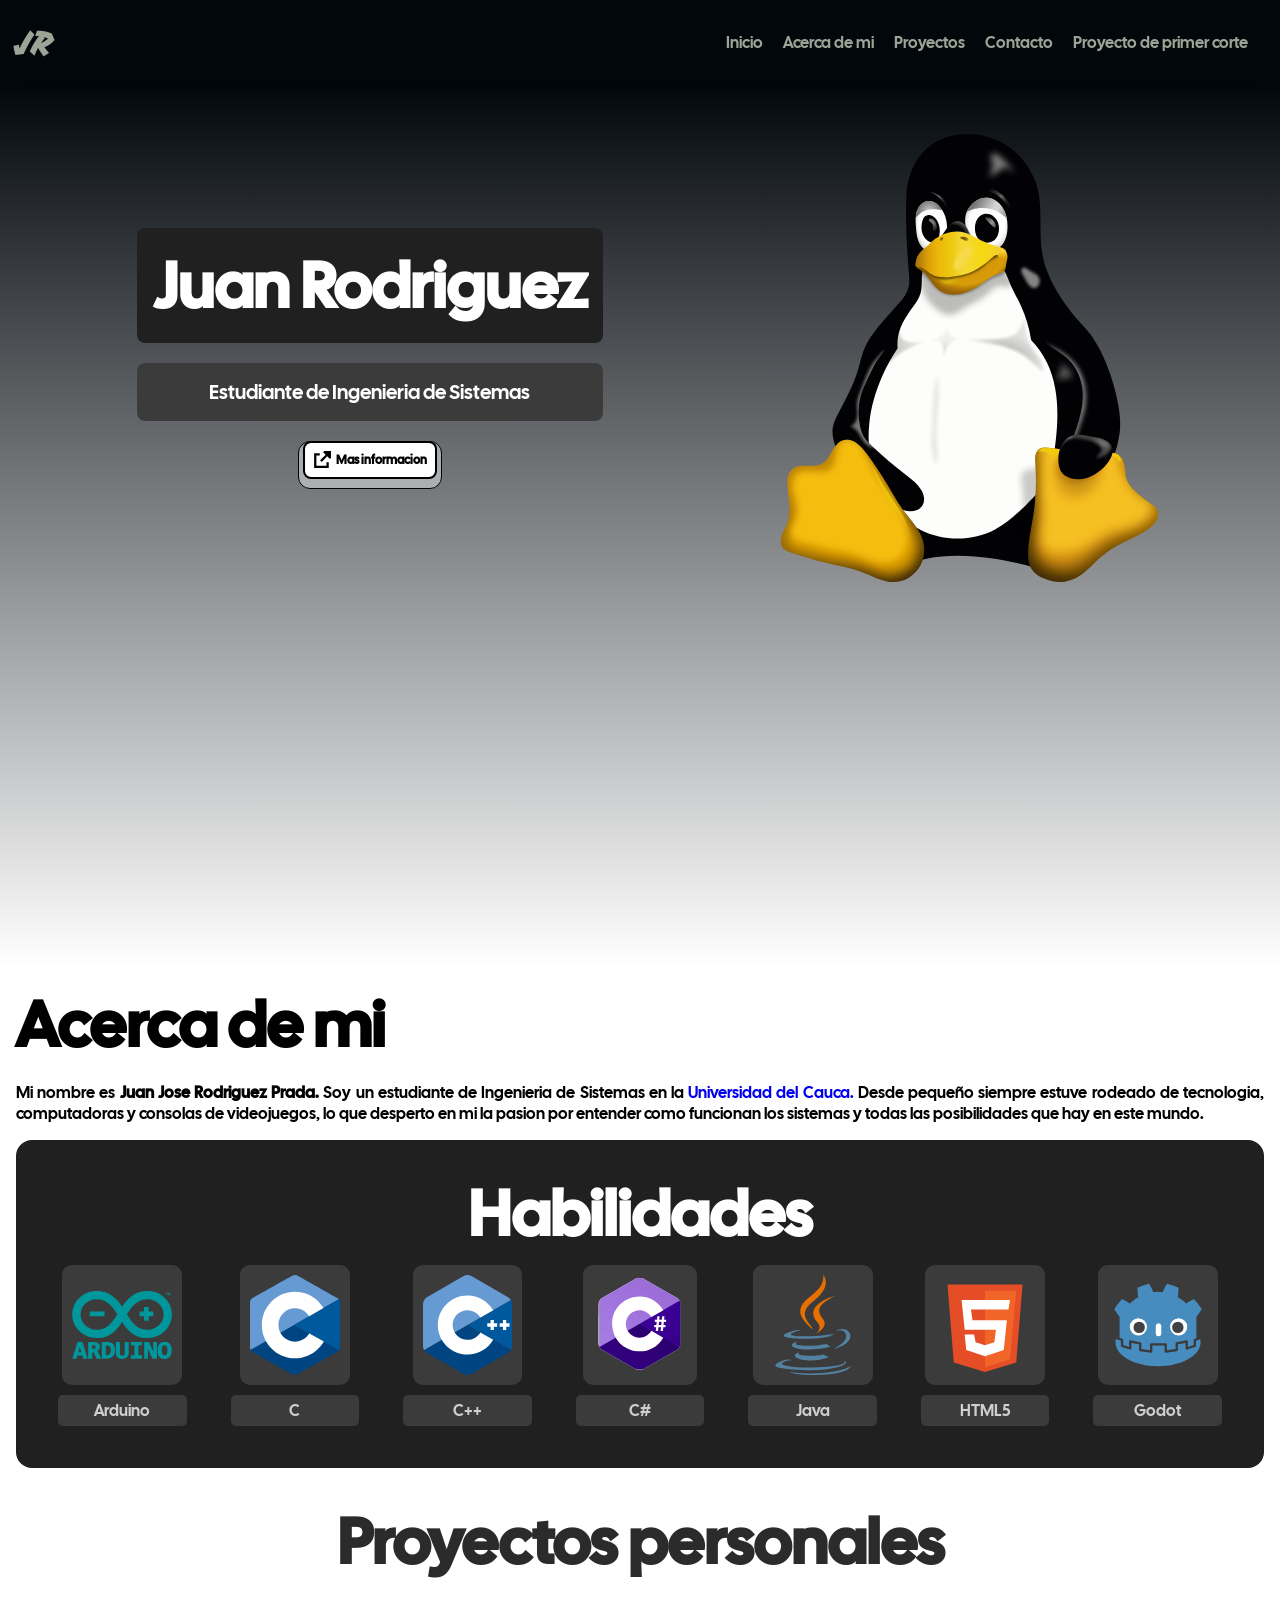
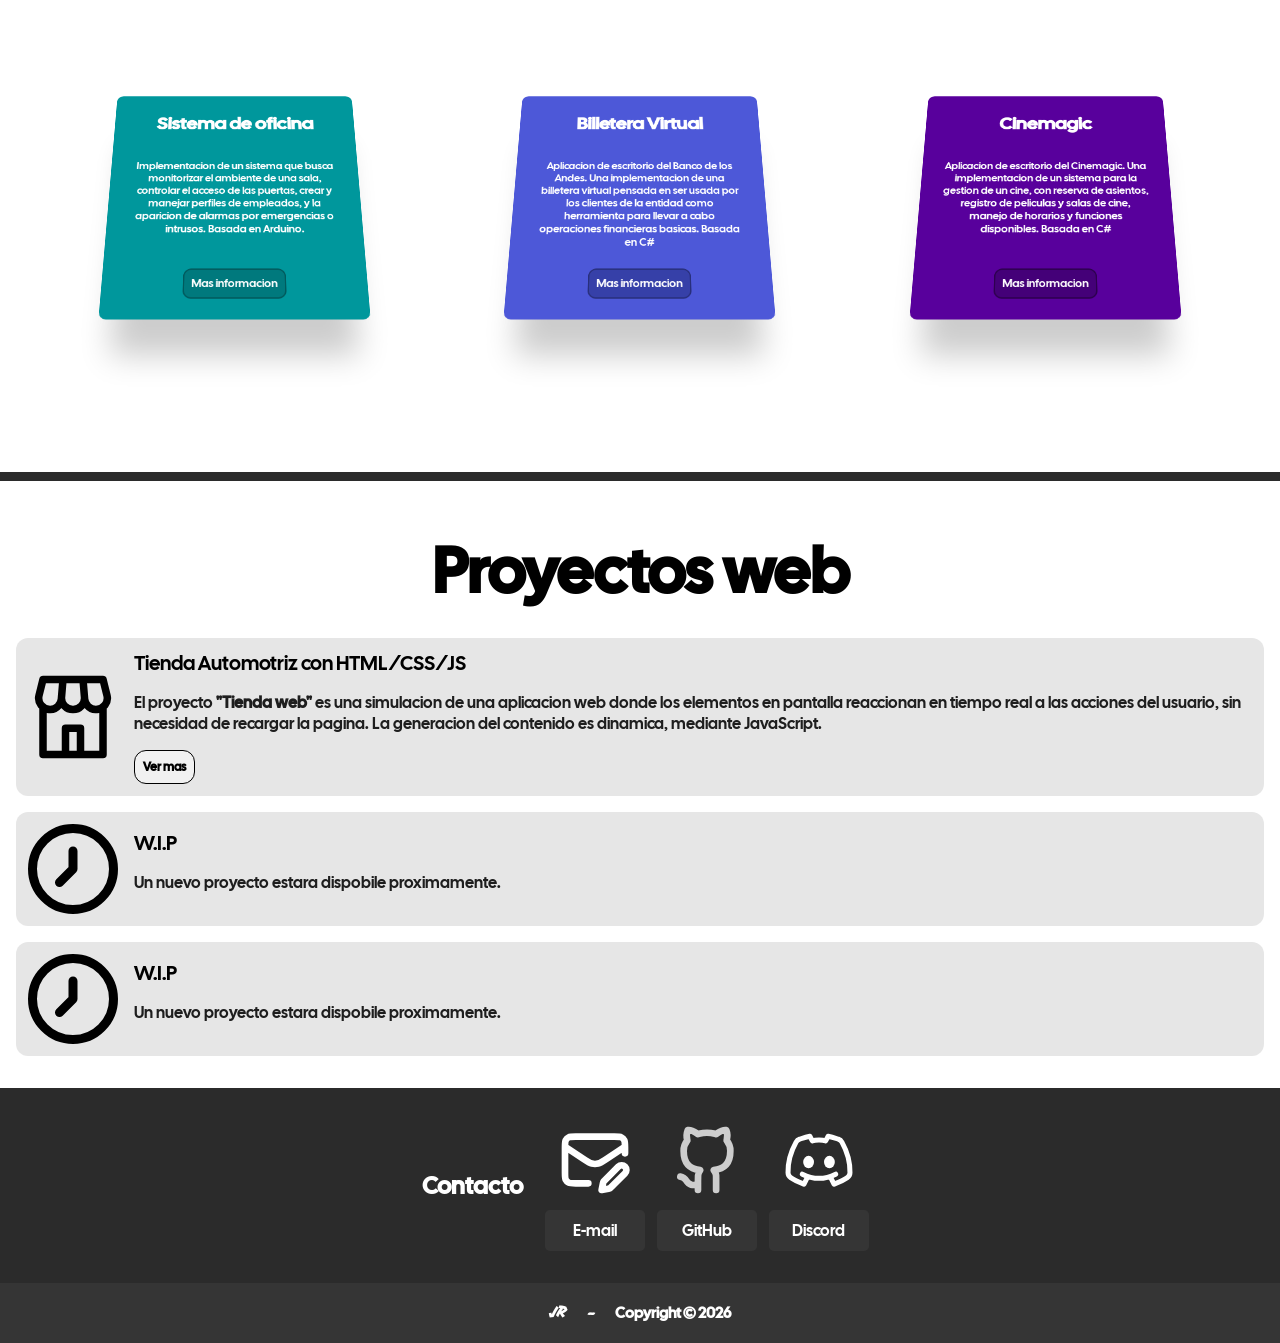
<file: index.html>
<!doctype html>
<html lang="en">
  <head>
    <meta charset="UTF-8" />
    <meta name="viewport" content="width=device-width, initial-scale=1.0" />
    <title>Document</title>
    <link rel="stylesheet" href="assets/style.css" />
    <style>
      @import url("https://fonts.googleapis.com/css2?family=Cal+Sans&family=Vampiro+One&display=swap");
    </style>
  </head>

  <body>
    <header id="header">
      <nav class="navbar" id="navbar">
        <div class="navbar-container">
          <a class="navbar-title" href="index.html">JR</a>
          <div class="navbar-link-container">
            <a class="navbar-link" href="index.html">Inicio</a>
            <a class="navbar-link" href="#about">Acerca de mi</a>
            <a class="navbar-link" href="#projects">Proyectos</a>
            <a class="navbar-link" href="#contact">Contacto</a>
            <a class="navbar-link" href="projects/store/store.html"
              >Proyecto de primer corte</a
            >
          </div>
        </div>
      </nav>
    </header>

    <main>
      <div class="main-hero">
        <div class="hero-container">
          <div class="hero-info">
            <div class="hero-text">
              <p class="hero-title title">Juan Rodriguez</p>
              <p class="hero-subtitle subtitle">
                Estudiante de Ingenieria de Sistemas
              </p>
            </div>
            <a href="#about">
              <button>
                <span class="hero-button">
                  <img
                    src="assets/media/img/button_arrow.svg"
                    alt="button_arrow"
                  />
                  <span>Mas informacion</span>
                </span>
              </button>
            </a>
          </div>

          <img src="assets/media/img/tux.svg" alt="personal_image" />
        </div>
      </div>

      <div class="main-about" id="about">
        <div class="about-title title">Acerca de mi</div>
        <div class="about-text-container">
          <p>
            Mi nombre es <strong>Juan Jose Rodriguez Prada.</strong> Soy un
            estudiante de Ingenieria de Sistemas en la
            <a
              href="https://www.unicauca.edu.co/"
              target="_blank"
              rel="noopener noreferrer"
              class="about-text-link"
            >
              Universidad del Cauca.
            </a>
            Desde pequeño siempre estuve rodeado de tecnologia, computadoras y
            consolas de videojuegos, lo que desperto en mi la pasion por
            entender como funcionan los sistemas y todas las posibilidades que
            hay en este mundo.
          </p>
          <div class="skills">
            <a class="skills-title title">Habilidades</a>
            <div class="skills-icons">
              <div>
                <img
                  src="assets/media/img/arduino.svg"
                  alt="arduino logo"
                  width="100"
                />
                <a>Arduino</a>
              </div>
              <div>
                <img src="assets/media/img/c.svg" alt="c logo" width="100" />
                <a>C</a>
              </div>
              <div>
                <img
                  src="assets/media/img/cpp.svg"
                  alt="c++ logo"
                  width="100"
                />
                <a>C++</a>
              </div>
              <div>
                <img
                  src="assets/media/img/csharp.svg"
                  alt="c# logo"
                  width="100"
                />
                <a>C#</a>
              </div>
              <div>
                <img
                  src="assets/media/img/java.svg"
                  alt="java logo"
                  width="100"
                />
                <a>Java</a>
              </div>
              <div>
                <img
                  src="assets/media/img/html5.svg"
                  alt="html5 logo"
                  width="100"
                />
                <a>HTML5</a>
              </div>
              <div>
                <img
                  src="assets/media/img/godot.svg"
                  alt="godot logo"
                  width="100"
                />
                <a>Godot</a>
              </div>
            </div>
          </div>

          <div class="projects-cards-container">
            <a class="title">Proyectos personales</a>
            <div class="projects-container">
              <div class="arduino-project project-card">
                <h3>Sistema de oficina</h3>
                <p>
                  Implementacion de un sistema que busca monitorizar el ambiente
                  de una sala, controlar el acceso de las puertas, crear y
                  manejar perfiles de empleados, y la aparicion de alarmas por
                  emergencias o intrusos. Basada en Arduino.
                </p>
                <a
                  href="https://github.com/jot1x4k/arduino-arq-project"
                  class="info-button"
                  target="_blank"
                  rel="noopener noreferrer"
                  >Mas informacion</a
                >
              </div>
              <div class="forms-project project-card">
                <h3>Billetera Virtual</h3>
                <p>
                  Aplicacion de escritorio del Banco de los Andes. Una
                  implementacion de una billetera virtual pensada en ser usada
                  por los clientes de la entidad como herramienta para llevar a
                  cabo operaciones financieras basicas. Basada en C#
                </p>
                <a
                  href="https://github.com/jot1x4k/Billetera-Virtual"
                  class="info-button"
                  target="_blank"
                  rel="noopener noreferrer"
                  >Mas informacion</a
                >
              </div>
              <div class="cine-project project-card">
                <h3>Cinemagic</h3>
                <p>
                  Aplicacion de escritorio del Cinemagic. Una implementacion de
                  un sistema para la gestion de un cine, con reserva de
                  asientos, registro de peliculas y salas de cine, manejo de
                  horarios y funciones disponibles. Basada en C#
                </p>
                <a
                  href="https://github.com/jot1x4k/Forms-Cine"
                  class="info-button"
                  target="_blank"
                  rel="noopener noreferrer"
                  >Mas informacion</a
                >
              </div>
            </div>
          </div>
        </div>
      </div>

      <hr />

      <div class="web-projects-container" id="projects">
        <div class="web-projects-title title">Proyectos web</div>
        <div class="web-projects-list">
          <div class="web-project-item">
            <img src="assets/media/img/store.svg" alt="storeicon" />
            <div>
              <span class="subtitle">Tienda Automotriz con HTML/CSS/JS</span>
              <p class="text">
                El proyecto <strong>"Tienda web"</strong>
                es una simulacion de una aplicacion web donde los elementos en
                pantalla reaccionan en tiempo real a las acciones del usuario,
                sin necesidad de recargar la pagina. La generacion del contenido
                es dinamica, mediante JavaScript.
              </p>
              <a href="projects/store/store.html" class="web-project-button">
                <button>Ver mas</button>
              </a>
            </div>
          </div>
          <div class="web-project-item">
            <img src="assets/media/img/clock.svg" alt="storeicon" />
            <div>
              <span class="subtitle">W.I.P</span>
              <p class="text">
                Un nuevo proyecto estara dispobile proximamente.
              </p>
            </div>
          </div>
          <div class="web-project-item">
            <img src="assets/media/img/clock.svg" alt="storeicon" />
            <div>
              <span class="subtitle">W.I.P</span>
              <p class="text">
                Un nuevo proyecto estara dispobile proximamente.
              </p>
            </div>
          </div>
        </div>
      </div>

      <div class="contact" id="contact">
        <div class="contact-title">
          <h2>Contacto</h2>
        </div>
        <div class="contact-list">
          <div class="contact-method">
            <img src="assets/media/img/mail.svg" alt="Email" />
            <a
              href="mailto:juanroprada@gmail.com"
              target="_blank"
              rel="noopener noreferrer"
              >E-mail</a
            >
          </div>
          <div class="contact-method">
            <img src="assets/media/img/github.svg" alt="GitHub" />
            <a
              href="https://github.com/jot1x4k"
              target="_blank"
              rel="noopener noreferrer"
              >GitHub</a
            >
          </div>
          <div class="contact-method">
            <img src="assets/media/img/discord.svg" alt="Discord" />
            <a
              href="https://discord.com/"
              target="_blank"
              rel="noopener noreferrer"
              >Discord</a
            >
          </div>
        </div>
      </div>
    </main>

    <footer>
      <a class="footer-logo">JR</a>
      <a>~</a>
      <a>Copyright © 2026</a>
    </footer>
  </body>

  <script src="assets/script.js"></script>
</html>
</file>
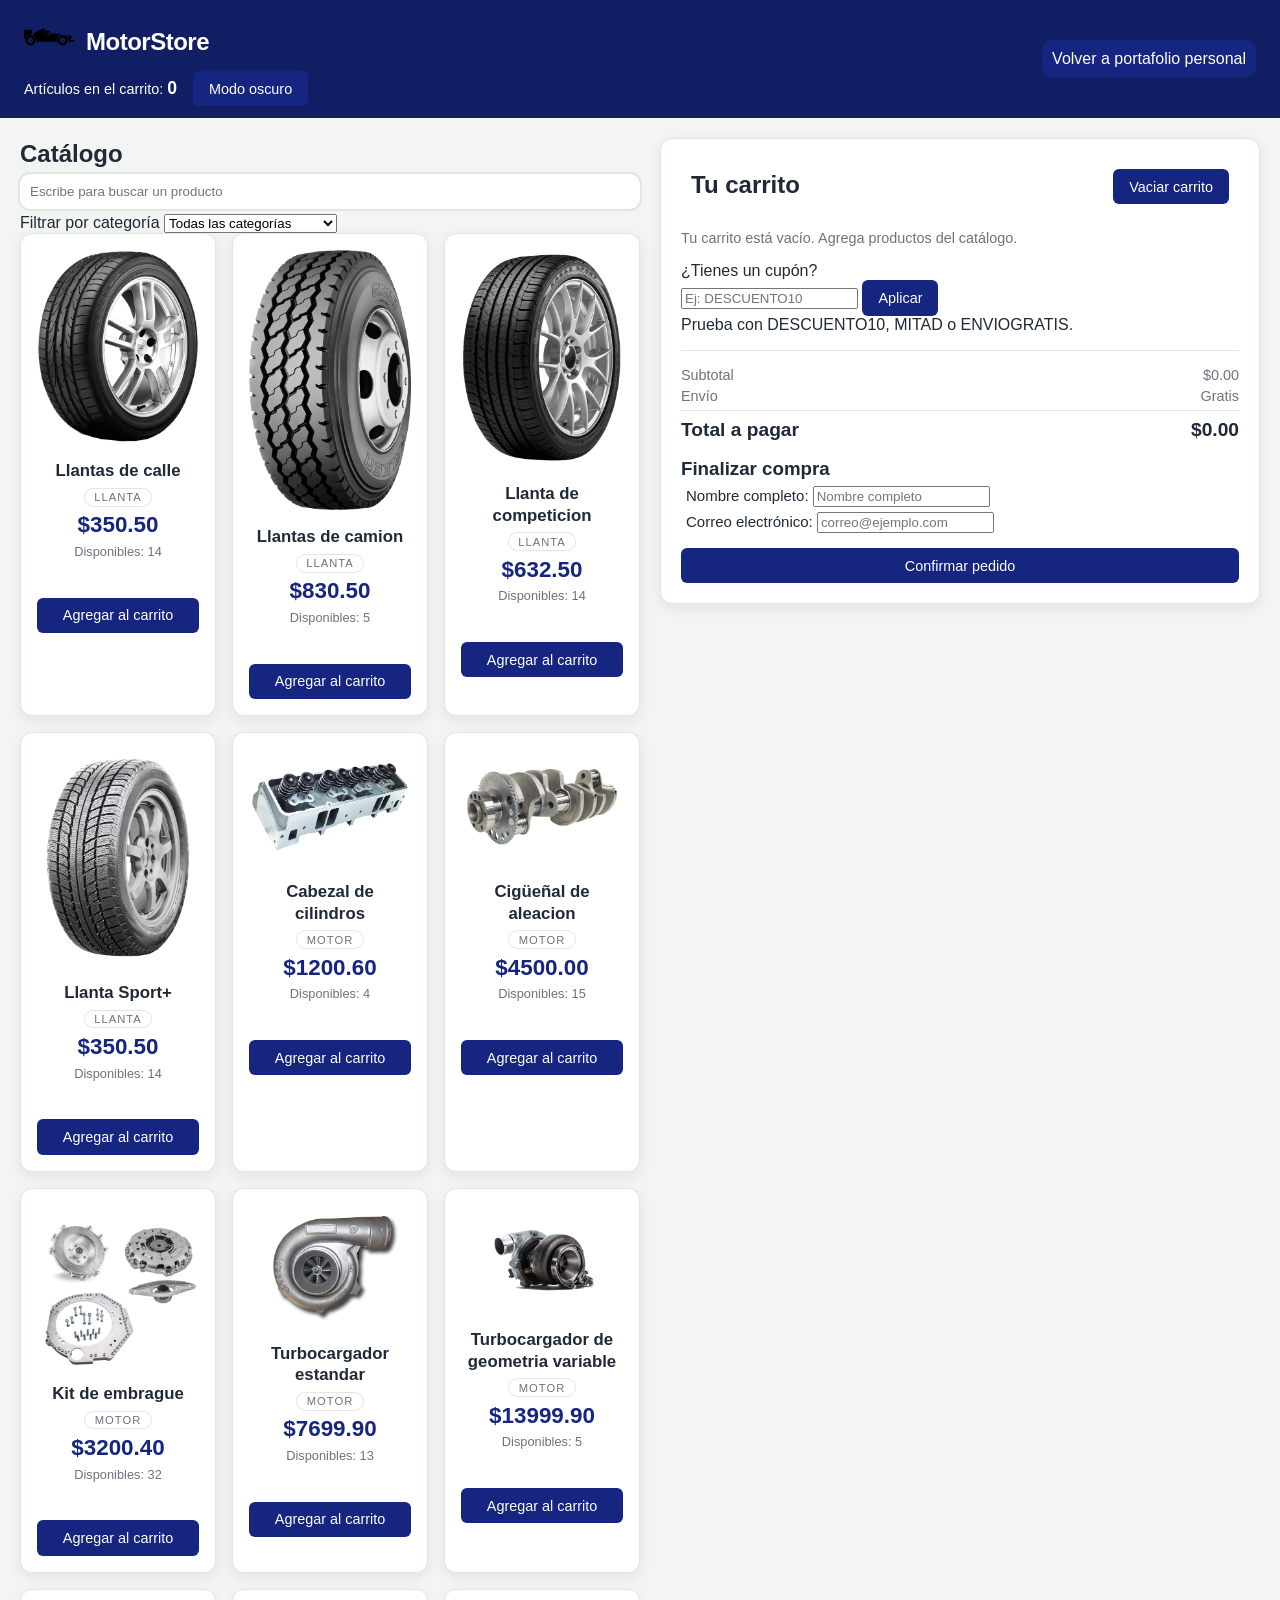
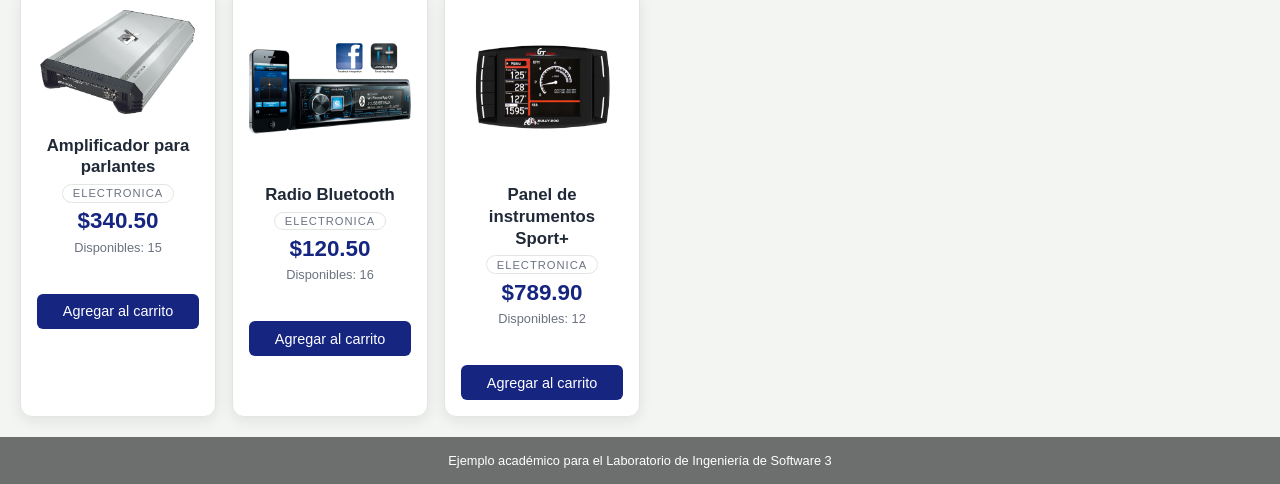
<file: projects/store/store.html>
<!doctype html>
<html lang="es">

<head>
  <meta charset="UTF-8" />
  <meta name="viewport" content="width=device-width, initial-scale=1.0" />
  <title>Tienda de productos | Proyecto integrador</title>

  <!-- Hoja de estilos externa -->
  <link rel="stylesheet" href="style.css" />

  <script src="script.js" defer></script>
</head>

<body>
  <!-- ==================================================================
         CABECERA
         ================================================================== -->
  <header class="cabecera">
    <div>
      <div class="zona-marca">
        <span class="logo">
          <img src="assets/icon.svg" alt="Logo de la frutería" width="50" height="50" />
        </span>
        <div>
          <h1>MotorStore</h1>
        </div>
      </div>
      <div class="zona-acciones">
        <p class="contador-cabecera">
          Artículos en el carrito: <span id="contador-carrito">0</span>
        </p>
        <button id="btn-tema" class="boton boton-secundario">
          Modo oscuro
        </button>
      </div>
    </div>
    <nav>
      <a class="navbar-link" href="../../index.html">Volver a portafolio personal</a>
    </nav>
  </header>

  <!-- Aviso de conexión: JavaScript lo muestra con los eventos online/offline -->
  <p id="aviso-conexion" class="aviso-conexion oculto">
    Sin conexión a internet. Puedes seguir navegando, pero no podrás confirmar
    el pedido.
  </p>

  <!-- ==================================================================
         CONTENIDO PRINCIPAL: catálogo (izquierda) + carrito (derecha)
         ================================================================== -->
  <main class="contenedor-principal">
    <!-- ---------- COLUMNA IZQUIERDA: CATÁLOGO ---------- -->
    <section class="columna-catalogo">
      <div class="barra-filtros">
        <h2>Catálogo</h2>
        <div>
          <div class="cuadro-busqueda">
            <input type="text" placeholder="Escribe para buscar un producto" id="input-busqueda" />
          </div>
          <div class="grupo-filtro">
            <label for="filtro-categoria">Filtrar por categoría</label>
            <select id="filtro-categoria">
              <option value="todos">Todas las categorías</option>
              <option value="llanta">Rines y Llantas</option>
              <option value="motor">Motor</option>
              <option value="electronica">Accesorios y electronicos</option>
            </select>
          </div>
        </div>
        <!-- Este contenedor llega VACÍO desde el HTML.
                   JavaScript crea y agrega aquí cada tarjeta de producto. -->
        <div id="lista-productos" class="grid-productos"></div>
    </section>
    <!-- ---------- COLUMNA DERECHA: CARRITO ---------- -->
    <aside class="panel-carrito">
      <div class="header-carrito">
        <h2>Tu carrito</h2>
        <button class="boton" id="btn-vaciar">Vaciar carrito</button>
      </div>
      <!-- Las líneas del carrito también se generan desde JavaScript -->
      <div id="items-carrito" class="lista-carrito"></div>
      <!-- Zona de cupones -->
      <div class="zona-descuento">
        <label for="input-descuento">¿Tienes un cupón?</label>
        <div class="fila-descuento">
          <input type="text" id="input-descuento" placeholder="Ej: DESCUENTO10" />
          <button id="btn-aplicar-descuento" class="boton">Aplicar</button>
        </div>
        <p class="ayuda">Prueba con DESCUENTO10, MITAD o ENVIOGRATIS.</p>
      </div>
      <!-- Resumen de la compra -->
      <div class="resumen">
        <p class="linea-resumen">
          <span>Subtotal</span>
          <span id="texto-subtotal">$0</span>
        </p>
        <p class="linea-resumen oculto" id="linea-descuento">
          <span>Descuento</span>
          <span id="texto-descuento">$0</span>
        </p>
        <p class="linea-resumen">
          <span>Envío</span>
          <span id="texto-envio">$0</span>
        </p>
        <p class="linea-resumen linea-total">
          <span>Total a pagar</span>
          <span id="texto-total">$0</span>
        </p>
      </div>
      <!-- Formulario de compra: al enviarlo evitamos la recarga con preventDefault() -->
      <form id="form-compra" class="form-compra">
        <h3>Finalizar compra</h3>
        <label for="input-nombre" style="font-size: 15px; display: block; margin: 5px">Nombre completo:
          <input type="text" id="input-nombre" placeholder="Nombre completo" required />
        </label>
        <label for="input-correo" style="font-size: 15px; display: block; margin: 5px">Correo electrónico:
          <input type="email" id="input-correo" placeholder="correo@ejemplo.com" required />
        </label>
        <button type="submit" class="boton boton-bloque">
          Confirmar pedido
        </button>
      </form>
      <!-- Mensajes del sistema (éxito / error / información) -->
      <p id="mensaje-sistema" class="mensaje oculto"></p>
      <!-- Comprobante del pedido: se llena desde JavaScript -->
      <div id="panel-boleta" class="boleta oculto"></div>
    </aside>
    </div>
  </main>

  <footer class="pie">
    <p>Ejemplo académico para el Laboratorio de Ingeniería de Software 3</p>
  </footer>
</body>

</html>
</file>
<file: assets/style.css>
/* * {
     outline: 1px solid red; 
} */

html,
body {
    padding: 0;
    margin: 0;
    width: 100%;
    max-width: 100%;
    overflow-wrap: break-word;
    min-height: 100vh;
}

html {
    scroll-behavior: smooth;
}

body {
    overflow-x: hidden;
    overflow-y: visible;
}

header {
    position: sticky;
    top: 0;
    z-index: 100;transition: top 0.3s;
}


img {
    max-width: 100%;
    height: auto;
}

header {
    position: sticky;
    top: 0;
    left: 0;
    width: 100%;
    z-index: 100;
    box-shadow: 0 2px 2px #02070c2f;
    border-radius: 0 0 1.5rem 1.5rem;
}

.title {
    font-weight: 700;
    font-size: clamp(2rem, 5vw, 4rem);
}

.subtitle {
    font-weight: 500;
    font-size: clamp(1.25rem, 1vw, 1rem);
}

.text {
    font-weight: 0;
    font-size: clamp(1rem, 1vw, 0.75rem);
    color: #1e1e1e;
}

.navbar {
    color: #9ca397;
    background-color: #02070c;
}

.navbar-container {
    display: flex;
    flex-wrap: wrap;
    justify-content: space-between;
    align-items: center;
    padding: 1rem;
}

.navbar-title {
    font-family: "Vampiro One", system-ui;
    text-decoration: none;
    color: inherit;
    font-size: 2rem;
    font-weight: 600;
    transition: all 0.2s ease;
}

.navbar-title:hover {
    transform: scale(1.2);
    color: #ffffff;
}

.navbar-link-container {
    padding: 1rem;
}

.navbar-link {
    font-family: "Cal Sans", sans-serif;
    font-weight: 500;
    text-decoration: none;
    color: #9ca397;
    margin-left: 1rem;
    position: relative;
    transition: all 0.4s ease;
}

.navbar-link:hover {
    color: #ffffff;
}

.navbar-link::after {
    content: '';
    height: 1px;
    width: 100%;
    background-color: #9ca397;
    position: absolute; 
    left: 0;
    bottom: 0;
    opacity: 0;
    transition: all 0.4s;
}

.navbar-link:hover::after {
    opacity: 1;
}

main {
    font-family:"Cal Sans", sans-serif;
}

button {
    font-family: inherit;
    font-size: .75rem;
    font-weight: bold;
    border: 1px solid #000000;
    cursor: pointer;
    background: transparent;
    max-width: 10rem;
    background-color: #ffffff68;
    border-radius: .75rem;
    padding: .25rem;
}

img {
    max-height: 100%;
}

.hero-container {
    background-image: linear-gradient(#02070c, #02070c00), url("https://images.pexels.com/photos/13179963/pexels-photo-13179963.jpeg"); 
    height: auto;
    background-position: center;
    background-repeat: no-repeat;
    background-size: cover;
    text-align: center;
    padding: 3rem;
    padding-bottom: 30%;
    display: flex;
    flex-wrap: wrap;
    justify-content: space-around;
    align-items: center;
    gap: 1rem;
}

.hero-info {
    display: flex;
    flex-direction: column;
    flex-wrap: wrap;
    align-items: center;
    justify-items: center;
    padding: 1rem;
}

.hero-title {
    max-width: 100%;
    color: #ffffff;
    padding: 1rem;
    margin: 0;
    border-radius: .5rem;
    background-color: #202020;
}

.hero-subtitle {
    color: #ffffff;
    padding: 1rem;
    border-radius: .5rem;
    background-color: #3b3b3b;
}

.hero-button {
    display: flex;
    align-items: center;
    border: 2px solid #000000;
    border-radius: 0.5rem;
    padding: .5rem;
    background: #ffffff;
    color: #000000;
    gap: 5px;
    scale: 1;
    transform: translateY(-5px);
    transition: scale 0.1s ease;
    transition: transform 0.1s ease;
}

button .hero-button img {
    height: 2vh;
    width: 2vh;
}

button img {
    height: 2vh;
    width: 2vh;
}

.hero-button:hover {
    transform: translateY(-8px);
}

.hero-button:active {
    transform: translateY(-5px) scale(0.95);
}

.main-hero img {
    height: 50vh;
    width: auto;
    max-width: 100%;
    object-fit: contain;
}

.main-about {
    justify-items: center;
    text-align: justify;
    padding: 1rem;
}

.main-about a {
    text-decoration: none;
}

.skills
{
    text-align: center;
    margin: 0;
    padding: 2rem;
    color: #ffffff;
    background-color: #202020;
    border-radius: 1rem;
}

.skills-title, .projects-title
{
    text-align: center;
    margin-bottom: 2rem;
}

.skills-icons
{
    display: grid;
    grid-template-columns: repeat(auto-fit, minmax(120px, 1fr));
    justify-content: center;
    gap: 1.5rem;
}

.skills-icons img
{
    background-color: #3b3b3b;
    border-radius: 10px;
    padding: 10px;
    height: 100px;
    width: auto;
    margin: 0 auto;
}

.skills-icons div
{
    display: flex;
    flex-direction: column;
    text-align: center;
    padding: 10px;
    gap: 10px;
}

.skills-icons a
{
    border-radius: 5px;
    background-color: #3b3b3b;
    color: #cfcfcf;
    padding: 5px;
}


.projects-cards-container
{
    background-color: white;
    color: #2b2b2b;
    padding: 2rem 0;
    text-align: center;
}

.projects-container
{
    display: flex;
    flex-wrap: wrap;
    gap: 2rem;
    padding: 2rem;
    justify-content: center;
    align-items: stretch;
}

.project-card
{
    flex: 1 1 300px;
    border-radius: 10px;
    color: #ffffff;
    padding: 2rem;
    display: flex;
    flex-direction: column;
    text-align: center;
    align-items: center;
    transform:
        perspective(750px)
        translate3d(0px, 0px, -250px)
        rotateX(27deg)
        scale(0.9, 0.9);
    box-shadow: 0 70px 40px -20px rgba(0, 0, 0, 0.2);
    transition: 0.3s ease all;
}

.project-card:hover {
    transform: translate3d(0px, 0px, -250px);
}

.project-card p {
    flex-grow: 1;
}

.project-card h3
{
    font-size: 30px;
    margin-top: 0;
}

.info-button
{
    max-width: fit-content;
    color: white;
    border-radius: 10px;
    padding: 10px;
    text-decoration: none;
    margin-top: 1rem;
    display: inline-block;
}

.arduino-project { background-color: #00979c; }
.arduino-project .info-button { background-color: #00797d; outline: 2px solid #015a5d; }

.forms-project { background-color: #4d58d8; }
.forms-project .info-button { background-color: #3640a8; outline: 2px solid #282f7c; }

.cine-project { background-color: #58009c; }
.cine-project .info-button { background-color: #440078; outline: 2px solid #2d004f; }

.web-projects-container {
    display: flex;
    flex-direction: column;
    align-items: center;
    gap: 10px;
}

.web-projects-list {
    gap: 10px;
    padding: 1rem;
}

.web-projects-item {
    gap: 10px;
    justify-content: center;
}

.web-project-item {
    display: flex;
    align-items: center;
    justify-content: start;
    gap: 1rem;
    margin-bottom: 1rem;
    border-radius: 0.75rem;
    background: #ddddddbd;
    padding: 0.75rem;
}

.web-project-item img {
    height: 10vh;
}

.web-project-item a {
    text-decoration: none;
    color: inherit;

    button {
        padding: 0.5rem;
    } 
}

.web-project-button button {
    transition: all 0.2s ease;
}

.web-project-button button:hover {
    color: #ffffff;
    background-color: #3b3b3b;
}

.web-project-button button:active {
    transform: scale(0.9);
}

#contact
{
    display: flex;
    flex-wrap: wrap;
    justify-content: center;
    align-items: center;
    padding: 2rem;
    background-color: #2b2b2b;
    color: #ffffff;
    gap: 2rem;
}

.contact-list
{
    display: flex;
    flex-wrap: wrap;
    justify-content: center;
    gap: 2rem;
}

.contact-method
{
    display: flex;
    flex-direction: column;
    align-items: center;
    text-align: center;
}

.contact-method a
{
    text-decoration: none;
    color: #ffffff;
    background-color: #353535;
    border-radius: 5px;
    padding: 10px;
    width: 100%;
    transition: all 0.2s ease;
}

.contact-method a:hover {
    scale: 0.95;
}

.contact-list img 
{
    height: 80px;
    filter: invert();
    margin-bottom: 10px;
}

footer 
{
    display: flex;
    flex-wrap: wrap;
    padding: 20px;
    justify-content: center;
    background-color: #353535;
    gap: 20px;
}

.footer-logo {
    font-family: "Vampiro One", system-ui;
}

footer a
{
    
    font-family: "Cal Sans", sans-serif;
    color: white;
    font-size: 15px;
    font-weight: 800;
}

hr {
    background-color: #2b2b2b;
    height: 1vh;
    border: none;
    margin-bottom: 3rem;
}
</file>
<file: projects/store/style.css>
/* =========================================================================
   TIENDA DE PRODUCTOS - VERSIÓN 1
   Solo se usan herramientas de la guía: variables CSS, calc(),
   unidades de viewport y Flexbox.
   ========================================================================= */


/* 1. TOKENS DE DISEÑO (ámbito global) --------------------------------------
   :root equivale a la etiqueta <html>: todo el documento hereda estos valores. */
:root {
    --color-primario: #152580;
    --color-texto-boton: #ffffff;
    --color-cabecera: #111e63;
    --color-texto: #1f2937;
    --color-texto-suave: #6b7280;
    --color-fondo: #f3f5f2;
    --color-superficie: #ffffff;
    --color-borde: #e2e6e0;

    --color-exito: #15803d;
    --fondo-exito: #dcfce7;
    --color-error: #b91c1c;
    --fondo-error: #fee2e2;

    /* Escala de espaciado: todo el diseño se calcula a partir de este número */
    --espaciado-base: 16px;
    --radio: 12px;
    --sombra: 0 4px 14px rgba(15, 23, 42, 0.08);
}

/* * {
    outline: 1px solid red !important;
} */

/* -------------------------------------------------------------------------
   2. REASIGNACIÓN LOCAL DE VARIABLES: EL TEMA OSCURO
   JavaScript solo agrega la clase "tema-oscuro" al <body>. No cambia ni un
   color a mano: al redefinir los tokens aquí, TODOS los elementos que usan
   var() se repintan automáticamente.
   ------------------------------------------------------------------------- */
.tema-oscuro {
    --color-primario: #1f39cd;
    --color-texto-boton: #001156; /* sobre verde claro el texto debe ser oscuro */
    --color-cabecera: #0c143e;
    --color-texto: #e5e7eb;
    --color-texto-suave: #9ca3af;
    --color-fondo: #0f172a;
    --color-superficie: #1e293b;
    --color-borde: #334155;

    --color-exito: #4ade80;
    --fondo-exito: #14532d;
    --color-error: #fca5a5;
    --fondo-error: #4c1d1d;
    --color-info: #93c5fd;
    --fondo-info: #1e3a8a;

    --sombra: 0 4px 14px rgba(0, 0, 0, 0.45);
}




/* =========================================================================
   NUEVO EN LA VERSIÓN 2: EL PANEL DEL CARRITO
   ========================================================================= */

/* La cabecera ahora tiene dos zonas, así que se reparten el ancho */
.cabecera {
    flex-wrap: wrap;
    justify-content: space-between;
}

.zona-acciones {
    display: flex;
    align-items: center;
    gap: var(--espaciado-base);
}

.navbar-link {
    text-decoration: none;
    color: var(--color-texto-boton);
    border: 1px solid var(var(--color-borde));
    border-radius: 10px;
    background-color: var(--color-primario);
    padding: 10px;
}

.cuadro-busqueda {
    display: flex;
    flex-direction: column;
    align-items: stretch;
    margin: 5px 0;
}

.cuadro-busqueda input {
    background: var(--color-superficie);
    outline: 2px solid var(--color-borde);
    border-radius: 10px;
    border: none;
    padding: 10px;
}

.contador-cabecera { font-size: calc(var(--espaciado-base) * 0.9); }

#contador-carrito {
    font-weight: bold;
    font-size: calc(var(--espaciado-base) * 1.1);
}

/* Ahora hay dos columnas: catálogo (crece 3) y carrito (crece 1).
   Con flex-wrap, en pantallas angostas el carrito baja solo. */
.contenedor-principal { align-items: flex-start; }

.columna-catalogo { flex: 3 1 340px; }

.panel-carrito {
    flex: 1 1 300px;
    background-color: var(--color-superficie);
    border: 1px solid var(--color-borde);
    border-radius: var(--radio);
    box-shadow: var(--sombra);
    padding: calc(var(--espaciado-base) * 1.25);

    display: flex;
    flex-direction: column;
    gap: var(--espaciado-base);
}

.header-carrito {
    display: flex;
    justify-content: space-between;
    padding: 10px;
}

.lista-carrito {
    display: flex;
    flex-direction: column;
    gap: calc(var(--espaciado-base) * 0.5);

    /* svh divide la altura de la pantalla "pequeña" (con la barra del
       navegador visible), así la lista nunca empuja al resto del panel */
    max-height: calc(100svh / 3);
    overflow-y: auto;
}

.linea-carrito {
    display: flex;
    align-items: center;
    justify-content: space-between;
    gap: calc(var(--espaciado-base) * 0.5);
    border-bottom: 1px solid var(--color-borde);
    padding-bottom: calc(var(--espaciado-base) * 0.5);
}

.nombre-linea {
    font-size: calc(var(--espaciado-base) * 0.95);
    font-weight: bold;
}

.detalle-linea {
    font-size: calc(var(--espaciado-base) * 0.8);
    color: var(--color-texto-suave);
}

.controles-linea {
    display: flex;
    align-items: center;
    gap: calc(var(--espaciado-base) * 0.25);
}

/* Botones pequeños de + / − / ✕ */
.boton-mini {
    font-family: inherit;
    font-size: calc(var(--espaciado-base) * 0.85);
    width: calc(var(--espaciado-base) * 1.75);
    height: calc(var(--espaciado-base) * 1.75);
    background-color: var(--color-fondo);
    color: var(--color-texto);
    border: 1px solid var(--color-borde);
    border-radius: calc(var(--radio) / 2);
    cursor: pointer;
}

.boton-quitar { color: var(--color-error); }

.carrito-vacio {
    color: var(--color-texto-suave);
    font-size: calc(var(--espaciado-base) * 0.9);
}

.mini-dato {
    font-size: calc(var(--espaciado-base) * 0.75);
    color: var(--color-primario);
    min-height: calc(var(--espaciado-base) * 1.1);
}

.resumen {
    display: flex;
    flex-direction: column;
    gap: calc(var(--espaciado-base) * 0.35);
    border-top: 1px solid var(--color-borde);
    padding-top: var(--espaciado-base);
}

.linea-resumen {
    display: flex;
    justify-content: space-between;
    font-size: calc(var(--espaciado-base) * 0.9);
    color: var(--color-texto-suave);
}

.linea-total {
    font-size: calc(var(--espaciado-base) * 1.2);
    font-weight: bold;
    color: var(--color-texto);
    border-top: 1px solid var(--color-borde);
    padding-top: calc(var(--espaciado-base) * 0.5);
}




/* 2. BASE ------------------------------------------------------------------ */
* {
    box-sizing: border-box;
}

body {
    font-family: "Segoe UI", "Helvetica Neue", Arial, sans-serif;
    color: var(--color-texto);
    background-color: var(--color-fondo);
    margin: 0;

    /* dvh: la altura se adapta cuando la barra del navegador móvil
       aparece o desaparece */
    min-height: 100dvh;
}

h1, h2, h3 { margin: 0; line-height: 1.3; }
p { margin: 0; }


/* 3. CABECERA -------------------------------------------------------------- */
.cabecera {
    background-color: var(--color-cabecera);
    color: #ffffff;
    display: flex;
    align-items: center;
    gap: var(--espaciado-base);
    padding: calc(var(--espaciado-base) * 0.75) calc(var(--espaciado-base) * 1.5);
}

.zona-marca {
    display: flex;
    align-items: center;
    gap: calc(var(--espaciado-base) * 0.75);
}

.logo { font-size: calc(var(--espaciado-base) * 2.25); }

.cabecera h1 {
    font-size: calc(var(--espaciado-base) * 1.5);
    letter-spacing: -0.5px;
}

.subtitulo {
    font-size: calc(var(--espaciado-base) * 0.8);
    opacity: 0.85;
}


/* 4. ESTRUCTURA PRINCIPAL (Flexbox) ---------------------------------------- */
.contenedor-principal {
    display: flex;
    flex-wrap: wrap;
    gap: calc(var(--espaciado-base) * 1.25);
    padding: calc(var(--espaciado-base) * 1.25);
}

.columna-catalogo {
    flex: 1 1 320px;
    display: flex;
    flex-direction: column;
    gap: var(--espaciado-base);
}


/* 5. TARJETAS DE PRODUCTO (las crea JavaScript) ---------------------------- */
.grid-productos {
    display: flex;
    flex-wrap: wrap;
    gap: var(--espaciado-base);
}

.tarjeta {
    /* crecer / encoger / ancho base: con este ancho base caben 4 tarjetas
       por fila en pantallas grandes y menos en pantallas pequeñas */
    flex: 1 1 160px;
    background-color: var(--color-superficie);
    border: 1px solid var(--color-borde);
    border-radius: var(--radio);
    box-shadow: var(--sombra);
    padding: var(--espaciado-base);
    text-align: center;

    display: flex;
    flex-direction: column;
    gap: calc(var(--espaciado-base) * 0.35);
}

/* ÁMBITO LOCAL EN ACCIÓN: al agotarse el producto, JavaScript agrega la clase
   "agotada" y aquí redefinimos --color-primario SOLO dentro de esa tarjeta.
   El precio que está adentro se apaga solo. */
.tarjeta.agotada {
    --color-primario: var(--color-texto-suave);
    opacity: 0.75;
}

.tarjeta.poco-stock {
    --color-estado: var(--color-error);
    border-color: var(--color-error);
}

.icono-producto { font-size: calc(var(--espaciado-base) * 3); }

.nombre-producto { font-size: calc(var(--espaciado-base) * 1.05); }

.etiqueta-categoria {
    align-self: center;
    font-size: calc(var(--espaciado-base) * 0.7);
    text-transform: uppercase;
    letter-spacing: 1px;
    color: var(--color-texto-suave);
    border: 1px solid var(--color-borde);
    border-radius: calc(var(--radio) * 2);
    padding: calc(var(--espaciado-base) * 0.15) calc(var(--espaciado-base) * 0.6);
}

.precio-producto {
    font-size: calc(var(--espaciado-base) * 1.4);
    font-weight: bold;
    color: var(--color-primario);
}

.estado-stock {
    font-size: calc(var(--espaciado-base) * 0.8);
    /* Fallback: si la tarjeta no definió --color-estado, se usa el color suave */
    color: var(--color-estado, var(--color-texto-suave));
}


/* 6. BOTONES --------------------------------------------------------------- */
.boton {
    font-family: inherit;
    font-size: calc(var(--espaciado-base) * 0.9);
    background-color: var(--color-primario);
    color: var(--color-texto-boton);
    border: none;
    border-radius: calc(var(--radio) / 2);
    padding: calc(var(--espaciado-base) * 0.6) var(--espaciado-base);
    cursor: pointer;
}

.boton-bloque {
    width: 100%;
    margin-top: 10px;
}

.boton:disabled {
    background-color: var(--color-borde);
    color: var(--color-texto-suave);
    cursor: not-allowed;
}


/* 7. MENSAJES DEL SISTEMA -------------------------------------------------- */
.mensaje {
    font-size: calc(var(--espaciado-base) * 0.85);
    font-weight: bold;
    color: var(--color-estado, var(--color-texto));
    background-color: var(--fondo-estado, var(--color-superficie));
    border-left: 4px solid var(--color-estado, var(--color-borde));
    border-radius: calc(var(--radio) / 3);
    padding: calc(var(--espaciado-base) * 0.6);
}

.mensaje-exito {
    --color-estado: var(--color-exito);
    --fondo-estado: var(--fondo-exito);
}

.mensaje-error {
    --color-estado: var(--color-error);
    --fondo-estado: var(--fondo-error);
}


/* 8. PIE Y CLASES DE ESTADO ------------------------------------------------ */
.pie {
    text-align: center;
    color: #ffffff;
    font-size: calc(var(--espaciado-base) * 0.8);
    padding: var(--espaciado-base);
    background-color:#6d6e6e;
}

/* Clase de estado que JavaScript agrega y quita con classList */
.oculto {
    display: none;
}
</file>
